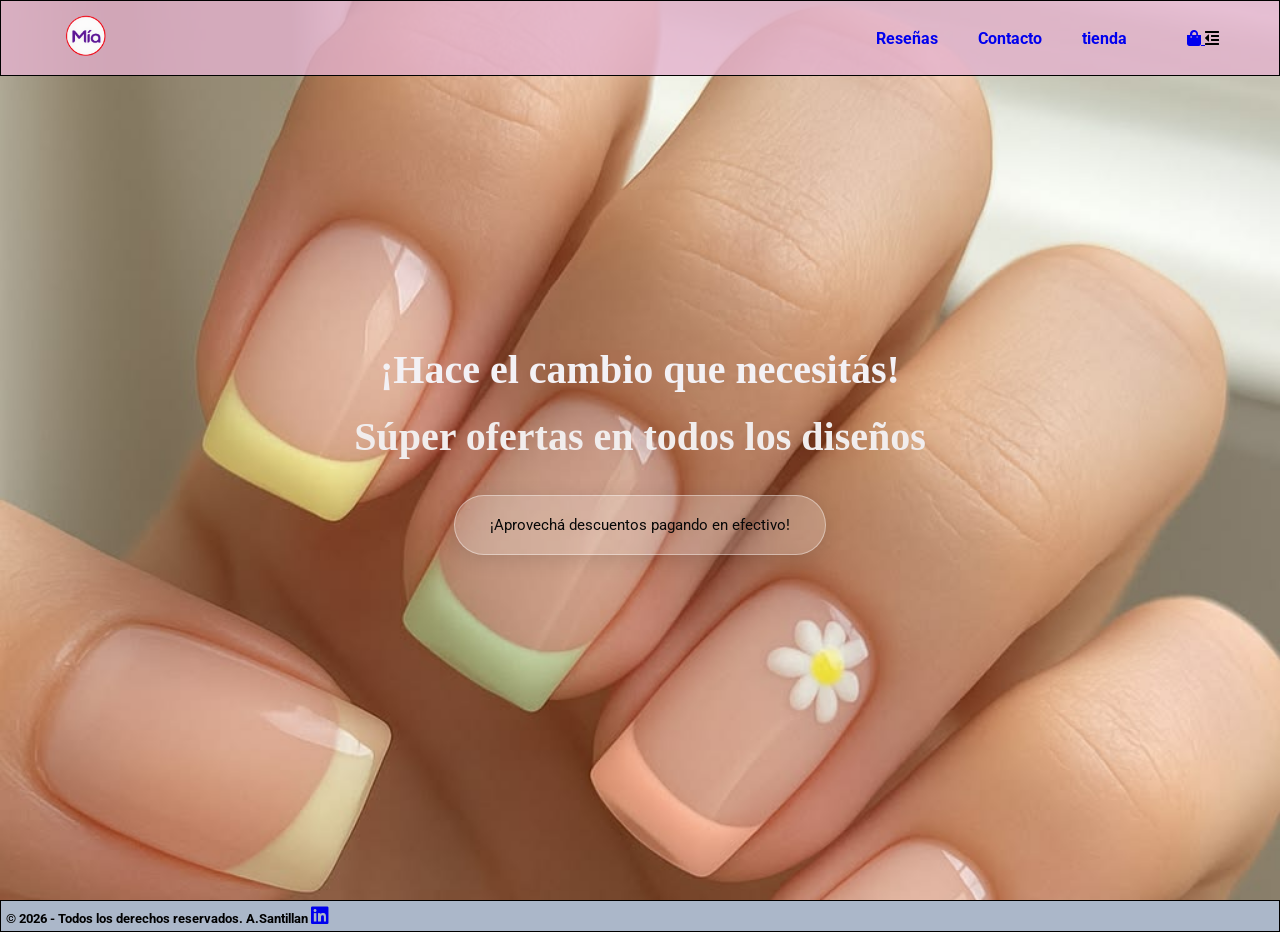
<file: index.html>
<!DOCTYPE html>
<html lang="es">
<head>
    <meta charset="UTF-8">
    <meta name="viewport" content="width=device-width, initial-scale=1.0">
    <title>Mia Design</title>
    <link rel="stylesheet" href="https://cdnjs.cloudflare.com/ajax/libs/font-awesome/6.0.0-beta3/css/all.min.css">
    <link rel="stylesheet" href="https://pro.fontawesome.com/releases/v5.10.0/css/all.css">
    <link rel="stylesheet" href="css/styles.css">
</head>
<body>
    <header class="header"> <!-- Cabecera con logo y menu de navegacion -->

            <a class="logo-tienda">
                <img src="img/logo1.png" alt="Logo tienda" width="50" height="50">
            </a>

            <div class="navbar-container">
                <ul class="navbar">
                    <li><a href="pages/reseña.html">Reseñas</a></li>
                    <li><a href="pages/contactos.html">Contacto</a></li>
                    <li><a href="pages/tienda.html">tienda</a></li> <!-- POR HACER -->
                </ul>
            </div>

            <div class="mobile">
                <a href="pages/carrito.html"> <!-- POR HACER -->
                    <i class="fa fa-shopping-bag" aria-hidden="true"></i>
                </a>
                <i id="bar" class="fas fa-outdent"></i>
            </div>
    </header>

    <main> <!-- Contenido principal del documento -->
        <!--HERO-->
        <section class="hero">
            <div class="hero-content">
                <h4>¡Hace el cambio que necesitás!</h4>
                <h2>Súper ofertas en todos los diseños</h2>             
                <div class="desc-box">
                    <p>¡Aprovechá descuentos pagando en efectivo!</p>
                </div>  
            </div>
        </section>
    </main>

    <footer> 
        <h5>© 2026 - Todos los derechos reservados. A.Santillan 
            <a href="https://www.linkedin.com/in/alejandro-santillan-291485114/" target="_blank">
                <i class="fa-brands fa-linkedin"></i>
            </a>
        </h5>
    </footer> 
</body>
</html>
</file>
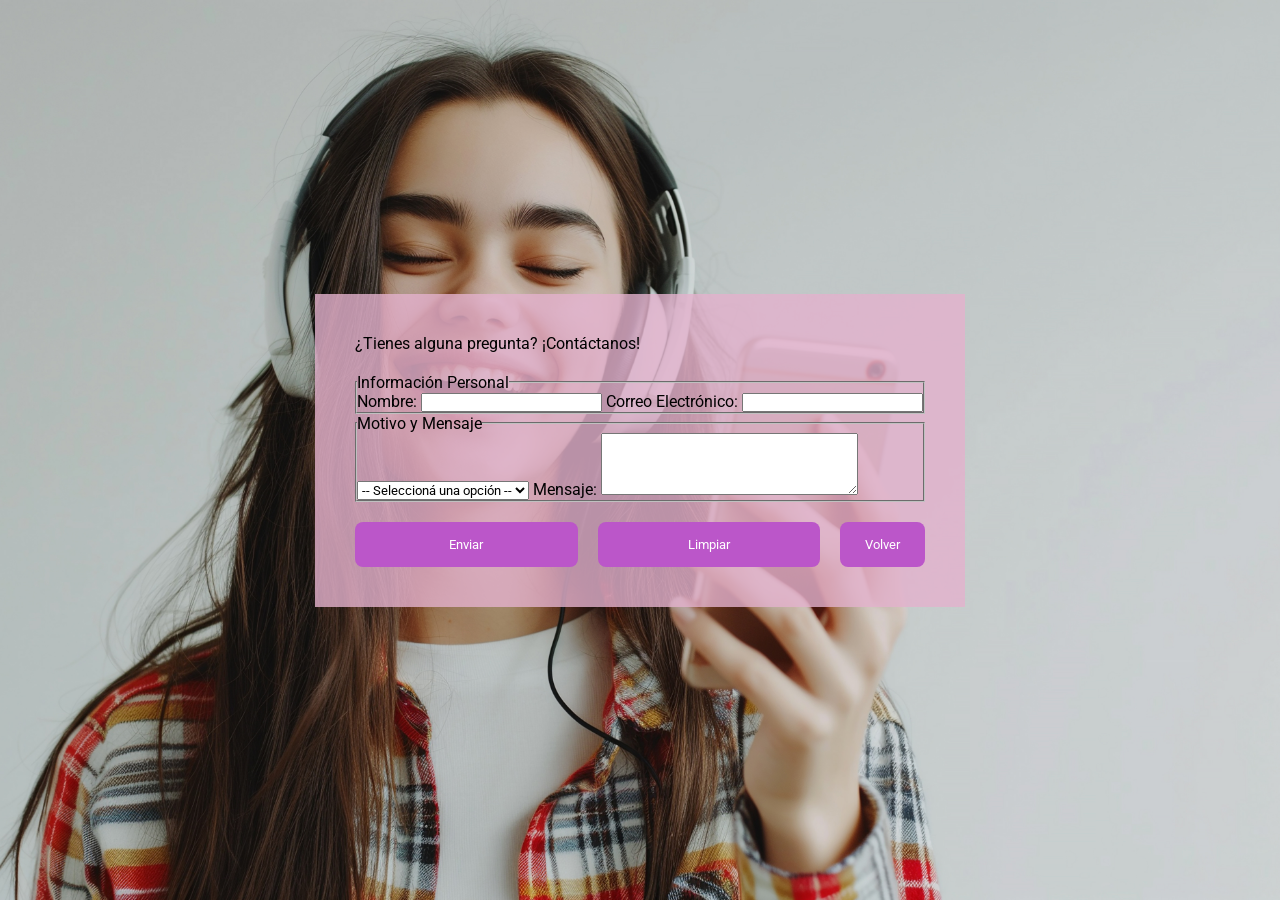
<file: pages/contactos.html>
<!DOCTYPE html>
<html lang="es">
<head>
    <meta charset="UTF-8">
    <meta name="viewport" content="width=device-width, initial-scale=1.0">
    <title>Contacto</title>
    <link rel="stylesheet" href="https://cdnjs.cloudflare.com/ajax/libs/font-awesome/6.0.0-beta3/css/all.min.css">
    <link rel="stylesheet" href="https://pro.fontawesome.com/releases/v5.10.0/css/all.css">
    <link rel="stylesheet" href="../css/styles.css">
</head>
<body>
    <div class="fondo">
        <main class="contacto">
            <!-- <h1>Contacto</h1> -->
            <p>¿Tienes alguna pregunta? ¡Contáctanos!</p>

            <section>
                <form action="saludo.html" method="GET">
                    <fieldset>
                        <legend>Información Personal</legend>
                        
                        <label for="nombre">Nombre:</label>
                        <input type="text" id="nombre" name="nombre" required>

                        <label for="email">Correo Electrónico:</label>
                        <input type="email" id="email" name="email" required>
                    </fieldset>

                    <fieldset>
                        <legend>Motivo y Mensaje</legend>

                       <!-- <label for="motivo">Motivo:</label> -->
                        <select id="motivo" name="motivo" required>
                            <option value="">-- Seleccioná una opción --</option>
                            <option value="consulta">Consulta</option>
                            <option value="soporte">Soporte</option>
                            <option value="otros">Otros</option>
                        </select>

                        <label for="mensaje">Mensaje:</label>
                        <textarea id="mensaje" name="mensaje" rows="4" cols="30" required></textarea>
                    </fieldset>

                    <div class="bot-contacto">
                        <button type="submit">Enviar</button>
                        <button type="reset">Limpiar</button>
                        <a href="../index.html">
                            <button type="button" class="btn-volver">Volver</button>
                        </a> 
                    </div>
                </form>
            </section>
        </main>
    </div>

</body>
</html>
</file>
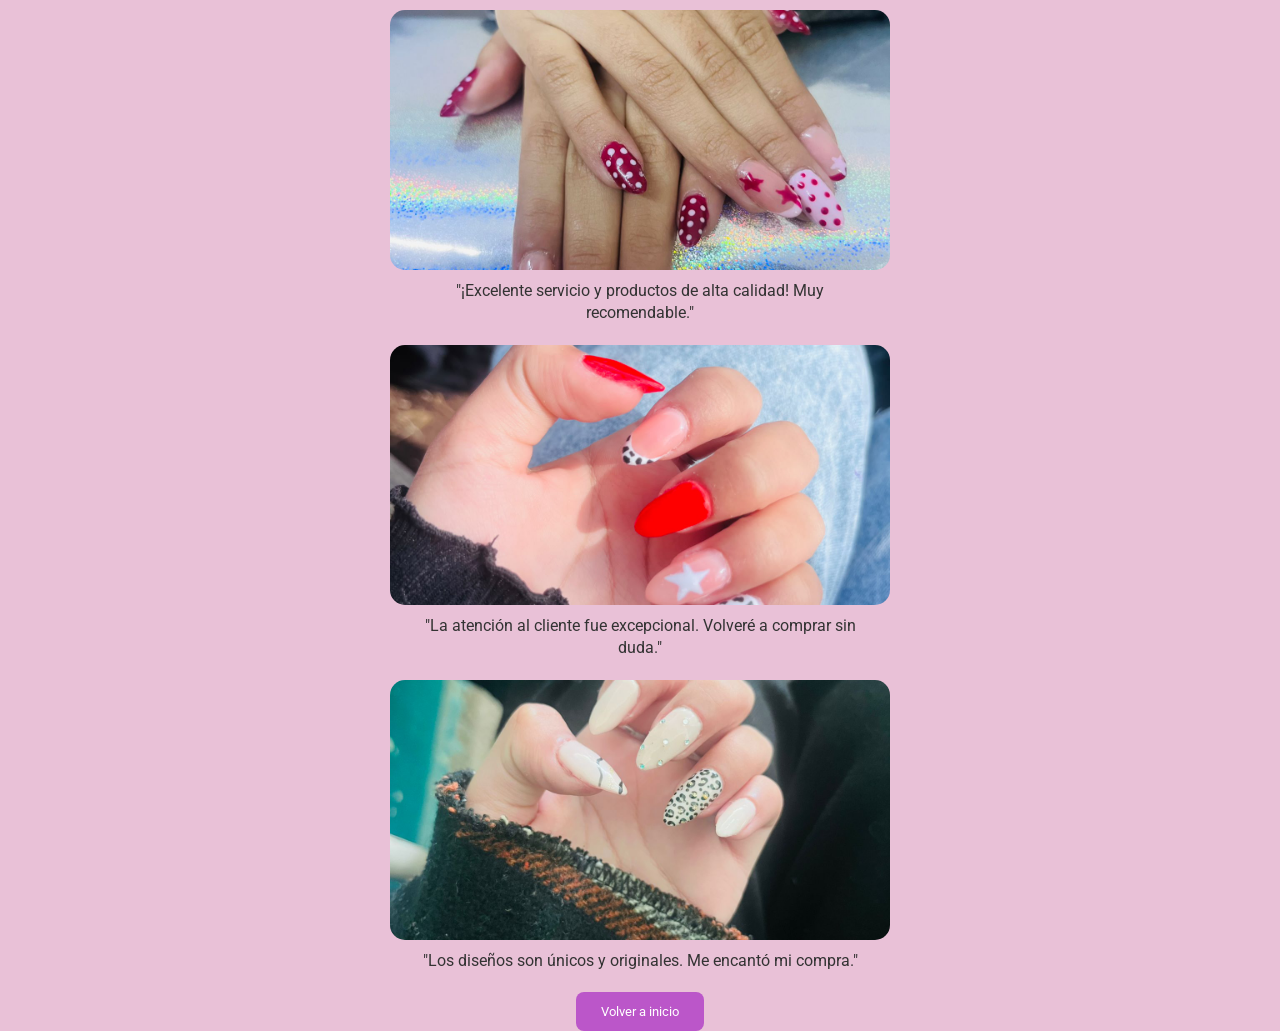
<file: pages/reseña.html>
<!DOCTYPE html>
<html lang="en">
<head>
    <meta charset="UTF-8">
    <meta name="viewport" content="width=device-width, initial-scale=1.0">
    <title>Reseñas</title>
    <link rel="stylesheet" href="https://cdnjs.cloudflare.com/ajax/libs/font-awesome/6.0.0-beta3/css/all.min.css">
    <link rel="stylesheet" href="https://pro.fontawesome.com/releases/v5.10.0/css/all.css">
    <link rel="stylesheet" href="../css/styles.css">
</head>
<body>
    <div class="box-reseñas">        
        <div class="tarjeta-reseña">
            <div class="reseña1"></div>
            <p>"¡Excelente servicio y productos de alta calidad! Muy recomendable."</p>
        </div>

        <div class="tarjeta-reseña">
            <div class="reseña2"></div>
            <p>"La atención al cliente fue excepcional. Volveré a comprar sin duda."</p>
        </div>

        <div class="tarjeta-reseña">
            <div class="reseña3"></div>
            <p>"Los diseños son únicos y originales. Me encantó mi compra."</p>
        </div>

        <div class="bot-res">        
            <a href="../index.html" >
                <button type="button">Volver a inicio</button>
            </a>
        <div>
    </div>
</body>
</html>
</file>
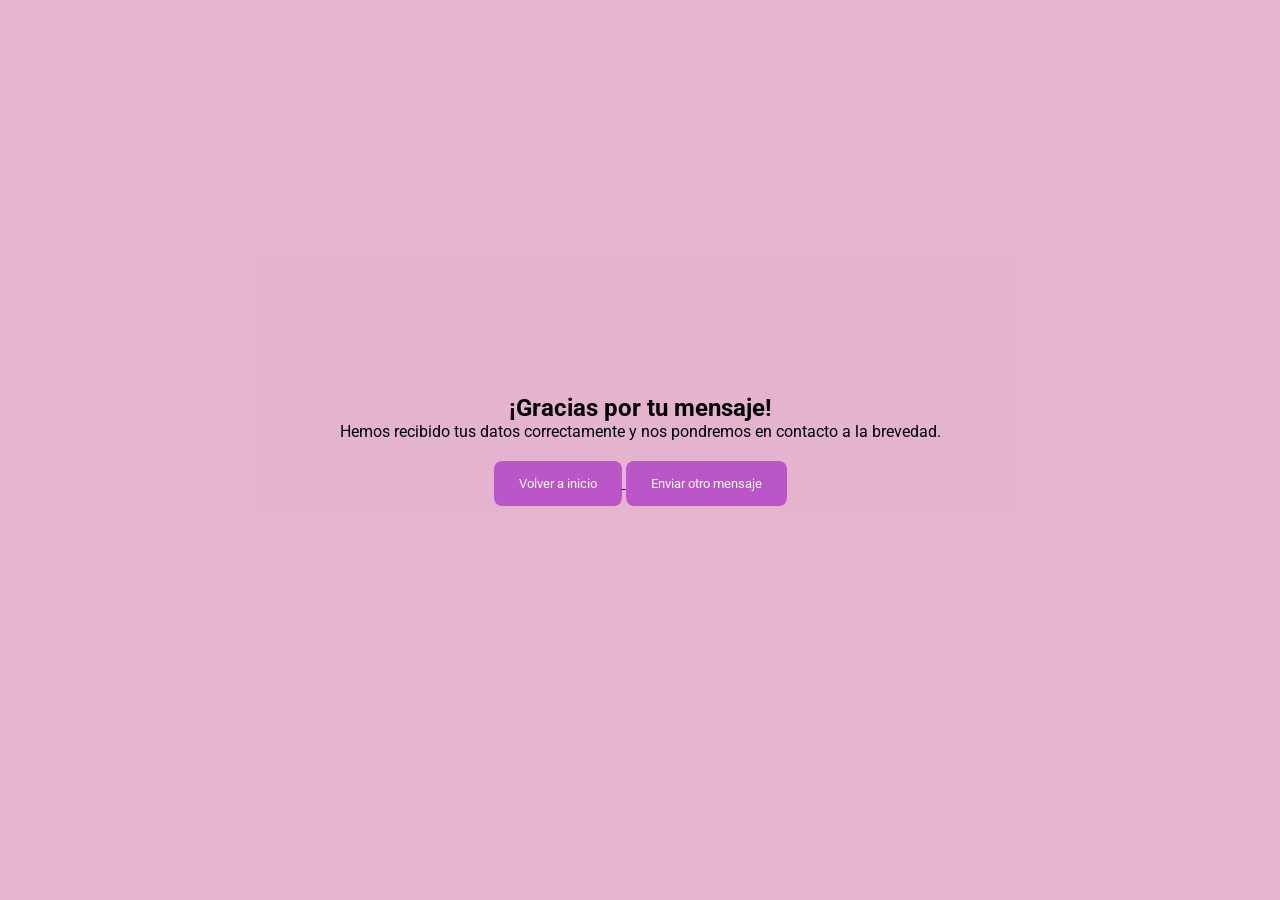
<file: pages/saludo.html>
<!DOCTYPE html>
<html lang="es">
<head>
    <meta charset="UTF-8">
    <meta name="viewport" content="width=device-width, initial-scale=1.0">
    <title>¡Mensaje Enviado!</title>
    <link rel="stylesheet" href="https://cdnjs.cloudflare.com/ajax/libs/font-awesome/6.0.0-beta3/css/all.min.css">
    <link rel="stylesheet" href="https://pro.fontawesome.com/releases/v5.10.0/css/all.css">
    <link rel="stylesheet" href="../css/styles.css">
</head>
<body>
    <main class="saludo">
        <section class="saludo-content">
            <h1>¡Gracias por tu mensaje!</h1>
            <p>Hemos recibido tus datos correctamente y nos pondremos en contacto a la brevedad.</p>
            <div class="saludo-buttons">        
                <a href="../index.html" >
                    <button type="button">Volver a inicio</button>
                </a>
                <a href="contactos.html" >
                    <button type="button">Enviar otro mensaje</button>
                </a>
            </div>
        </section>
    </main>
</body>
</html>
</file>
<file: css/styles.css>
@import url('https://fonts.googleapis.com/css2?family=Roboto:wght@400;700&display=swap');

* {
    margin: 0; /* Elimina los márgenes y el padding predeterminados de todos los elementos. */
    padding: 0; /* Elimina los márgenes y el padding predeterminados de todos los elementos. */
    box-sizing: border-box; /* Asegura que el padding y el borde se incluyan en el ancho y alto total del elemento. */
    font-family: 'Roboto', sans-serif; /* Aplica la fuente Roboto a todos los elementos. */
}

body {
    width: 100%;
    background-color: rgba(228, 178, 205, 0.8);
    margin: 0;
    padding: 0;
}


/* 
===================
HEADER
===================
 */ 
header {
    display: flex;
    justify-content: space-between;
    align-items: center;
    padding: 10px 60px; 
    background-color: rgba(228, 178, 205, 0.8);
    border: 1px solid black; 
    z-index: 999; /* Asegura que el encabezado esté por encima de otros elementos. */
    position: fixed;
    top: 0;
    left: 0;
    width: 100%;
}

/* 
===================
BARRA DE NAVEGACION 
===================
 */ 
.navbar-container {
    margin-left: auto;
    margin-right: 20px;
}

.navbar {
    display: flex;
    align-items: center;
    padding: 0 20px;
}

.navbar li {
    list-style: none;
    padding: 0 20px;
}

.navbar a {
    text-decoration: none; /* Elimina el subrayado de los enlaces. */
    font-size: 1rem; /* Tamaño de fuente de los enlaces. */
    font-weight: 700; /* Grosor del trazo. */
}

/* 
===================
HERO 
===================
 */ 
.hero {
    background-image: url('../img/hero4.jpg');
    width: 100%;
    height: 100vh;
    background-size: cover;
    background-position: center;
    padding: 0 20px;
    display: flex;
    justify-content: center;
    align-items: center;
}

.hero .hero-content {
    max-width: 900px;
    width: 100%;
    text-align: center;
    padding: 20px;
    z-index: 1;
}


.hero .hero-content h2 {
    font-family: 'IBM Plex Serif', serif;
    margin-top: 20px;
    color: #f1eded;
    margin-bottom: 10px; 
    font-size: 2.5rem; 
}

.hero .hero-content h4 {
    font-family: 'IBM Plex Serif', serif;
    color: #f3f1f5;
    margin-bottom: 10px;
    font-size: 2.5rem;
}

/* Caja exclusiva para el párrafo con descuento (echa con IA) */
.hero .hero-content .desc-box {
    display: inline-block; /* Hace que la caja se ajuste al contenido */
    background-color: rgba(255, 255, 255, 0.2); /* Fondo blanco traslúcido */
    border: 1px solid rgba(255, 255, 255, 0.4); /* Borde sutil y fino */
    border-radius: 50px; /* Forma de píldora/cápsula minimalista */
    padding: 20px 35px; /* Espaciado interno para el texto */
    margin-top: 25px; /* Espaciado superior para separar del título */
    box-shadow: 0 4px 20px rgba(0, 0, 0, 0.12); /* Sombra suave para dar relieve */
}

/* Texto dentro de la caja */
.hero .hero-content .desc-box p {
    font-size: 0.95rem;
    font-weight: 400;
    color: #080808;
    margin: 0;
}

/* 
================
DATOS PERSONALES
================
 */ 
footer {  
    width: 100%;
    height: 100%;
    padding: 5px 5px;
    border: 1px solid black;
    background-color: rgb(171, 183, 201);
}
footer a i {
    font-size: 20px;
}

/* 
================
CONTACTO
================
 */ 
.fondo {
    background-image: url('../img/hero5.jpg');
    width: 100%;
    min-height: 100vh;
    background-size: cover;
    background-position: center;
    display: flex;
    padding: 40px 20px;
}

.contacto {
    background-color: rgba(228, 178, 205, 0.8);
    padding: 40px;
    max-width: 800px; 
    margin: auto;
}

.contacto p {
    margin-bottom: 20px;;
}

.bot-contacto {
    display: flex;
    justify-content: space-between; 
    gap: 20px;
    margin-top: 20px;
}

.bot-contacto button {
    flex: 1;
    background-color: #bb56c9;
    color: white;
    padding: 15px 25px;
    border: none;
    border-radius: 8px;
    cursor: pointer;
}

.bot-contacto button:hover {
    background-color: #9d42aa;
}

/* 
============================
DISEÑO DE TARJETAS CON GRID
============================
*/

.tarjeta-reseña {
    padding: 10px;
    display: grid;
    grid-template-columns: 1fr; 
    justify-items: center;
    text-align: center;
    gap: 10px;
}

/* CAJA DE LA IMAGEN (IA)*/ 
.reseña1, .reseña2, .reseña3 {
    width: 100%;
    max-width: 500px;
    height: 260px;
    border-radius: 15px;
    background-size: cover;
    background-position: center;
    background-repeat: no-repeat;
}

/* IMAGENES DE LAS TARJETAS */
.reseña1 {
    background-image: url('../img-res/res-1.jpeg');
}

.reseña2 {
    background-image: url('../img-res/res-2.jpeg');
}

.reseña3 {
    background-image: url('../img-res/res-3.jpeg');
}

/* ESTILO DEL TEXTO ABAJO  */
.tarjeta-reseña p {
    color: #333333;
    font-size: 1rem;
    line-height: 1.4;
    margin: 0;
    max-width: 450px;
}

/* CONTENEDOR BOTON */
.bot-res {
    display: flex;
    justify-content: center;
    width: 100%;           
}

/* ESTILO BOTON */
.bot-res button {
    margin-top: 10px;
    background-color: #bb56c9;
    color: white;
    padding: 12px 25px;
    border: none;
    border-radius: 8px;
    cursor: pointer;
}

.bot-res button:hover {
    background-color: #9d42aa;
}

/* 
===================
SALUDO 
===================
 */ 
.saludo {
    background-color: rgba(228, 178, 205, 0.8);
    padding: 50px;
    height: 100vh;
    width: 100%;
    display: flex;
    justify-content: center;
    align-items: center;
}

.saludo-content {
    text-align: center;
}

.saludo-buttons button{
    margin-top: 20px;
    flex: 1;
    background-color: #bb56c9;
    color: white;
    padding: 15px 25px;
    border: none;
    border-radius: 8px;
    cursor: pointer;
}



/*===================
        RESPONSIVE
  =================== */ 

/* Responsive Hero 1200px*/
@media(max-width: 1200px){
    .hero {
        padding: 0 60px;
    }

    .hero .hero-content {
        width: 60%;
    }
/* Responsive Contacto 1200px */
    .contacto {
        width: 80%;
        padding: 40px;
    }
}

/*---------------------------------------------*/

/* Responsive Hero 450px*/
@media(max-width: 450px){
    .hero {
        height: 97vh;
        padding: 20px;
        justify-content: center;
        background-position: center;
    }

    .hero .hero-content {
        width: 50%;
        padding: 0px;
        align-items: center;
        text-align: center;
    }

    header {
        width: 100%;
        height: 8%;
        padding: 0%;
    }

    footer {
        width: 100%;
        height: 100%;
        padding: 0%;
    }
/* Responsive Contacto 450px */
    .contacto p {
        top: 10px;
        font-size: 1rem;
        margin-bottom: 10px;
    }

    .contacto {
        width: 80%;
        padding: 60px;
        box-sizing: border-box;
    }

    .bot-contacto {
        flex-direction: column;
    }

    .btn-volver {
        display: block;
        margin-left: auto;
        margin-right: auto;
    }
}


/* Responsive 360px*/
@media(max-width: 360px){
    header {
        width: 100%;
        height: auto;
    }

    .navbar-container {
        margin-left: 0px;
        margin-right: 10px;
    }

    .navbar li {
        padding: 0 10px;
    }

    .hero {
        height: 97vh;
        padding: 20px;
        justify-content: center;
        background-position: center;
    }

    .hero .hero-content {
        margin-top: 60px;
        width: 90%;
        padding: 0px;
        align-items: center;
        text-align: center;
    }

    footer {
        width: 100%;
        height: 100%;
        padding: 0%;
    }
/* Responsive Contacto 360px */
    .contacto p {
        top: 10px;
        font-size: 1rem;
        margin-bottom: 10px;
    }

    .contacto {
        width: 80%;
        padding: 25px;
        box-sizing: border-box;
    }

    .bot-contacto {
        flex-direction: column;
    }

    .btn-volver {
        display: block;
        margin-left: auto;
        margin-right: auto;
    }
}

/* 
ACTUALIZAR GIT
git add . - Añade los cambios al área de preparación.
git commit -m "V1.2" - Crea un commit con un mensaje descriptivo.
git push origin main - Envía los cambios al repositorio remoto en la rama principal (main)
*/
</file>
